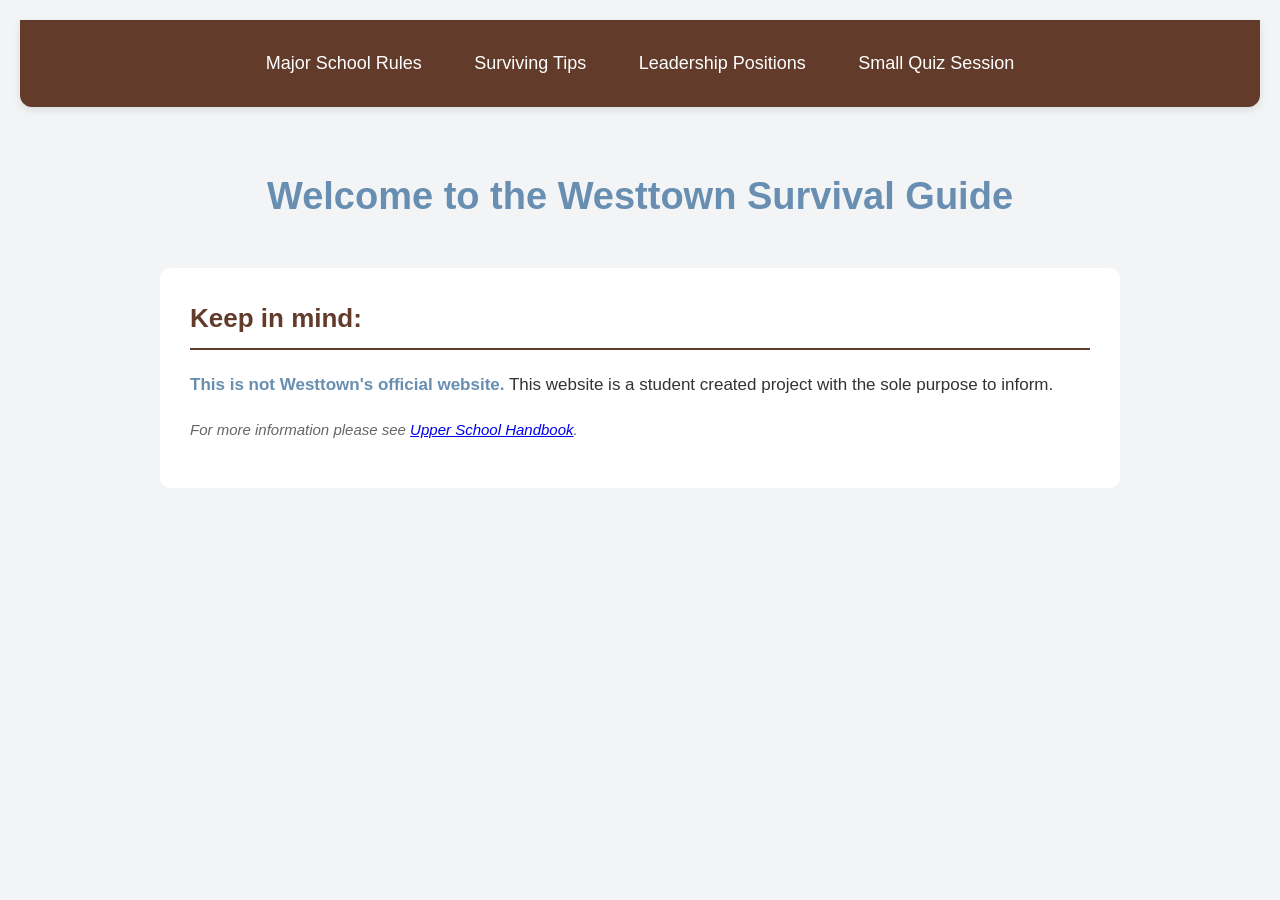
<file: index.html>
<!DOCTYPE html>
<html>
    <head>
    
    <link rel="stylesheet" href="styles.css">
    </head>
    <body>
    
        <div id="brownish">
        <br>
            <nav>
                <a href ="majorschoolrule.html" >Major School Rules</a>
                <a href = "survivingtips.html">Surviving Tips</a>
                <a href = "leadership.html">Leadership Positions</a>
                <a href = "quiz.html">Small Quiz Session </a>
            </nav>
        <br>
        </div>  
        
        
        <br>
        
        
        <h1>Welcome to the Westtown Survival Guide</h1>
        
        <div class="section">
            <h2>Keep in mind:</h2>
            <p><span class="warning">This is not Westtown's official website.</span> This website is a student created project with the sole purpose to inform. </p>
            <p class="note">For more information please see <a href="https://westtown.myschoolapp.com/ftpimages/1579/download/download_2617205.pdf">Upper School Handbook</a>.</p>
        </div>
</file>
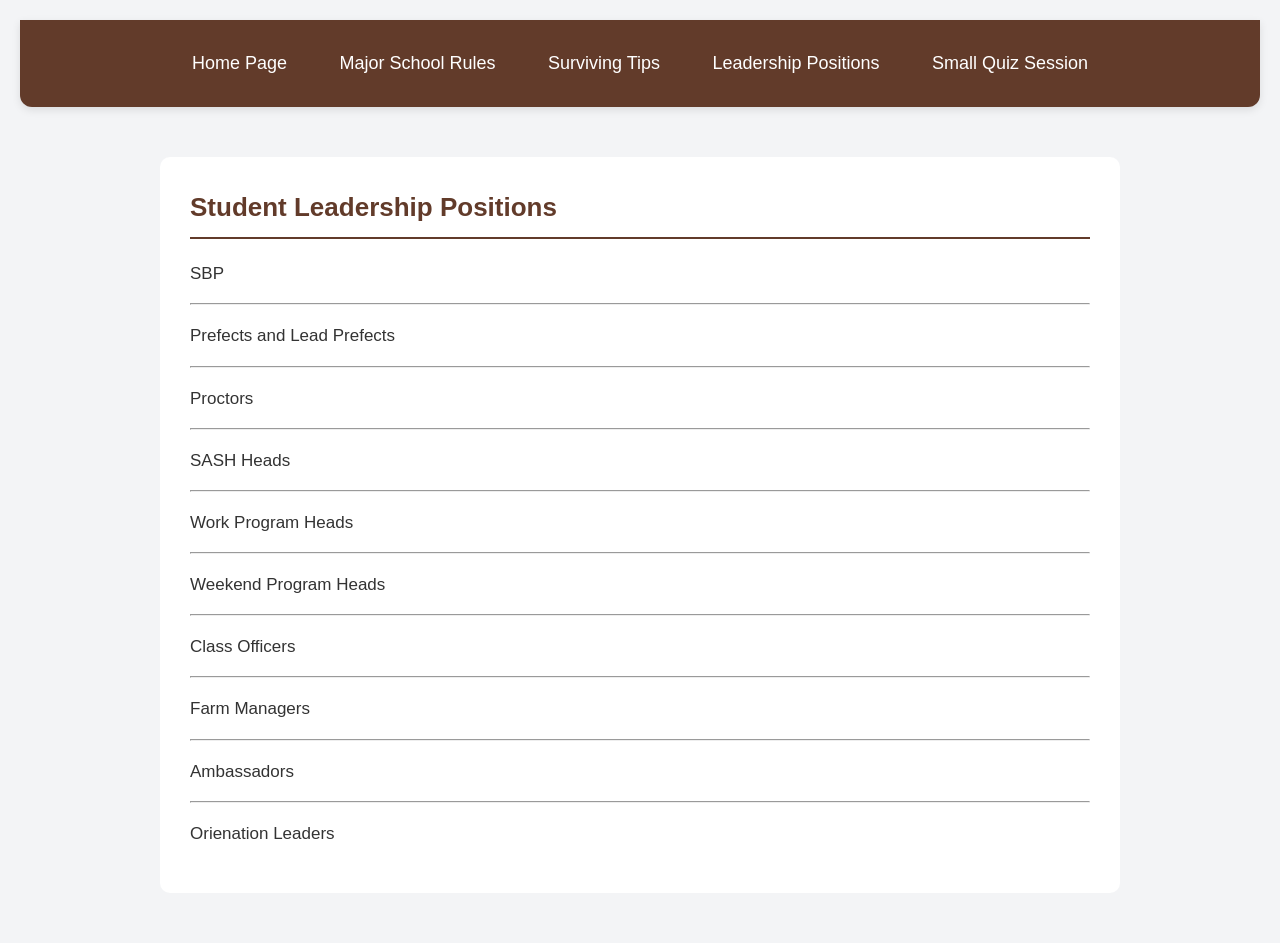
<file: leadship.html>
<!DOCTYPE html>
<html>
    <head>
    <link rel="stylesheet" href="styles.css">
    </head>

    <body>
    
        <div id="brownish">
        <br>
        <nav>
            <a href= "index.html">Home Page</a>
            <a href ="majorschoolrule.html">Major School Rules</a>
            <a href = "survivingtips.html">Surviving Tips</a>
            <a href = "leadship.html">Leadership Positions</a>
            <a href = "quiz.html">Small Quiz Session </a>
        </nav>
        <br>
        </div> 

         <div class="section" id="leadership">
            <h2>Student Leadership Positions</h2>
            <p>SBP</p>
            <hr>
            <p>Prefects and Lead Prefects</p>
            <hr>
            <p>Proctors</p>
            <hr>
            <p>SASH Heads</p>
            <hr>
            <p>Work Program Heads</p>
            <hr>
            <p>Weekend Program Heads</p>
            <hr>
            <p>Class Officers</p>
            <hr>
            <p>Farm Managers</p>
            <hr>
            <p>Ambassadors</p>
            <hr>
            <p>Orienation Leaders</p>
        </div>

      
            
    </body>
</html>
</file>
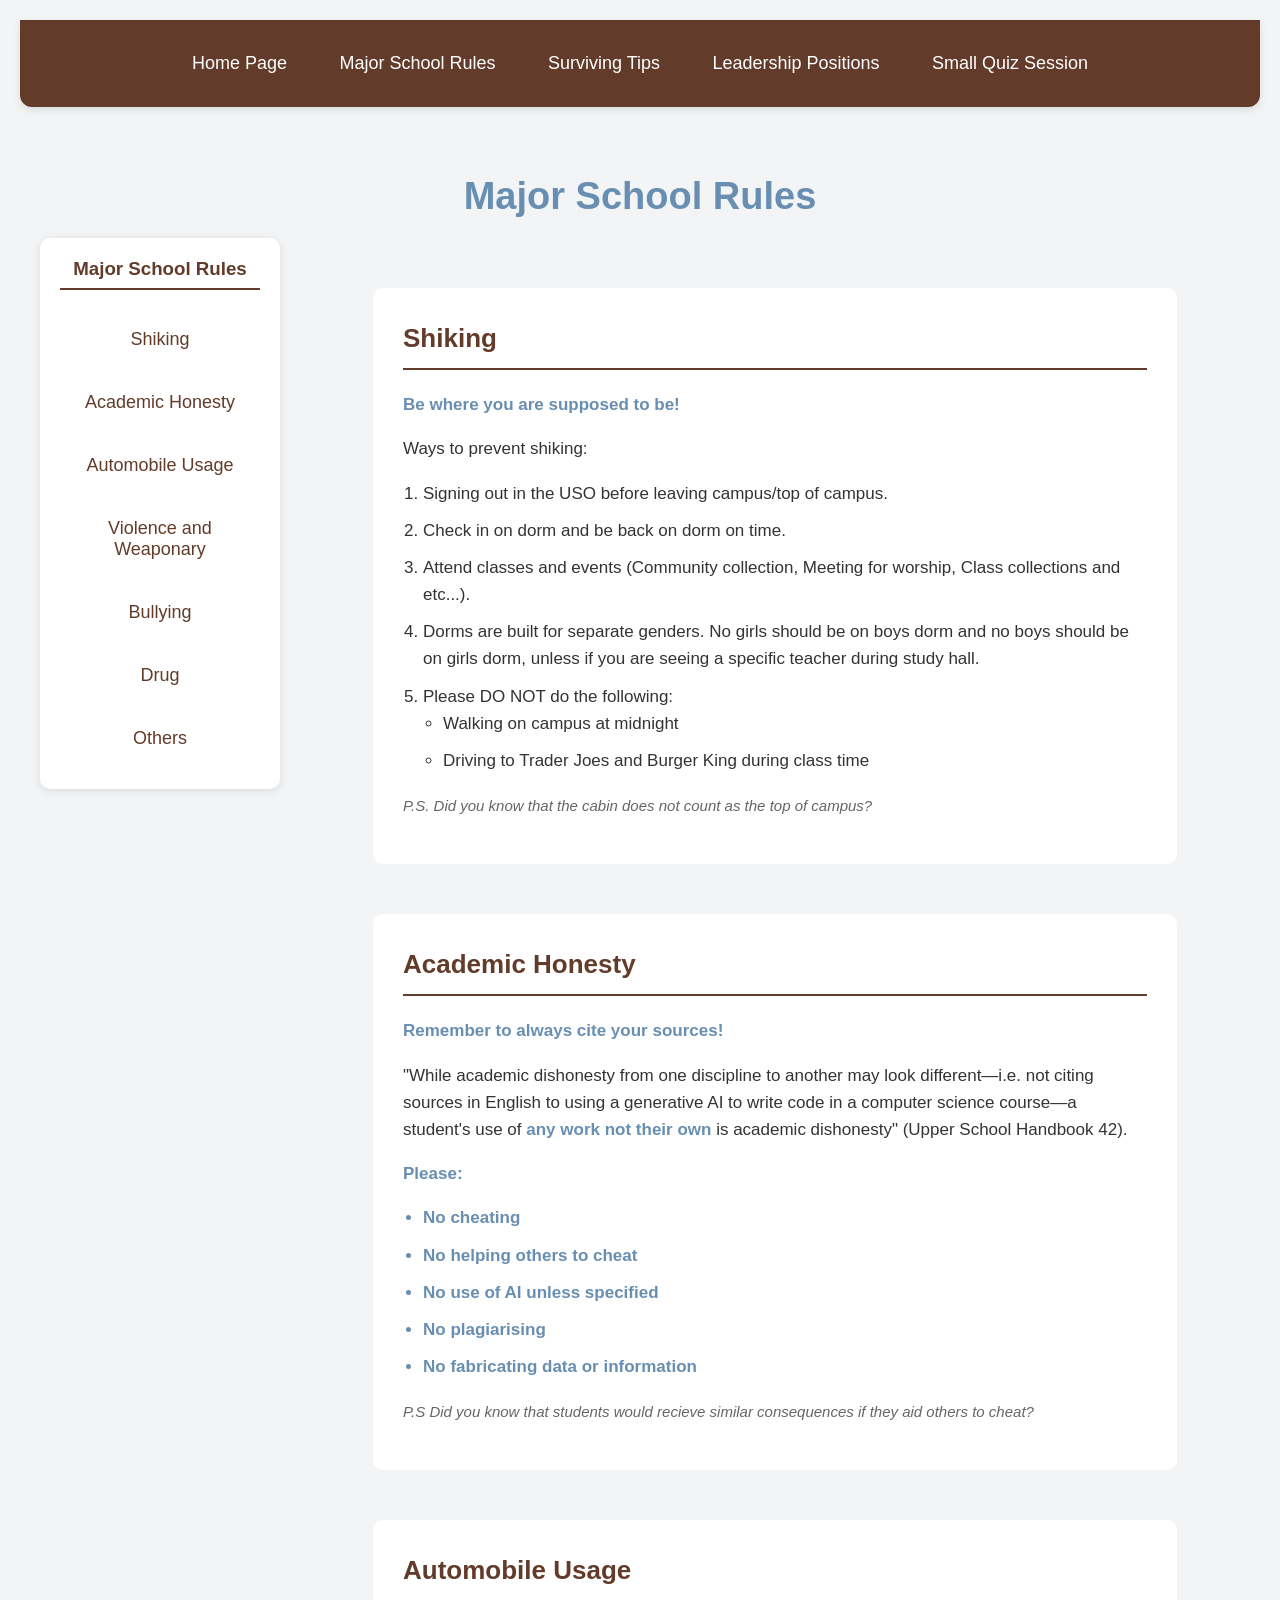
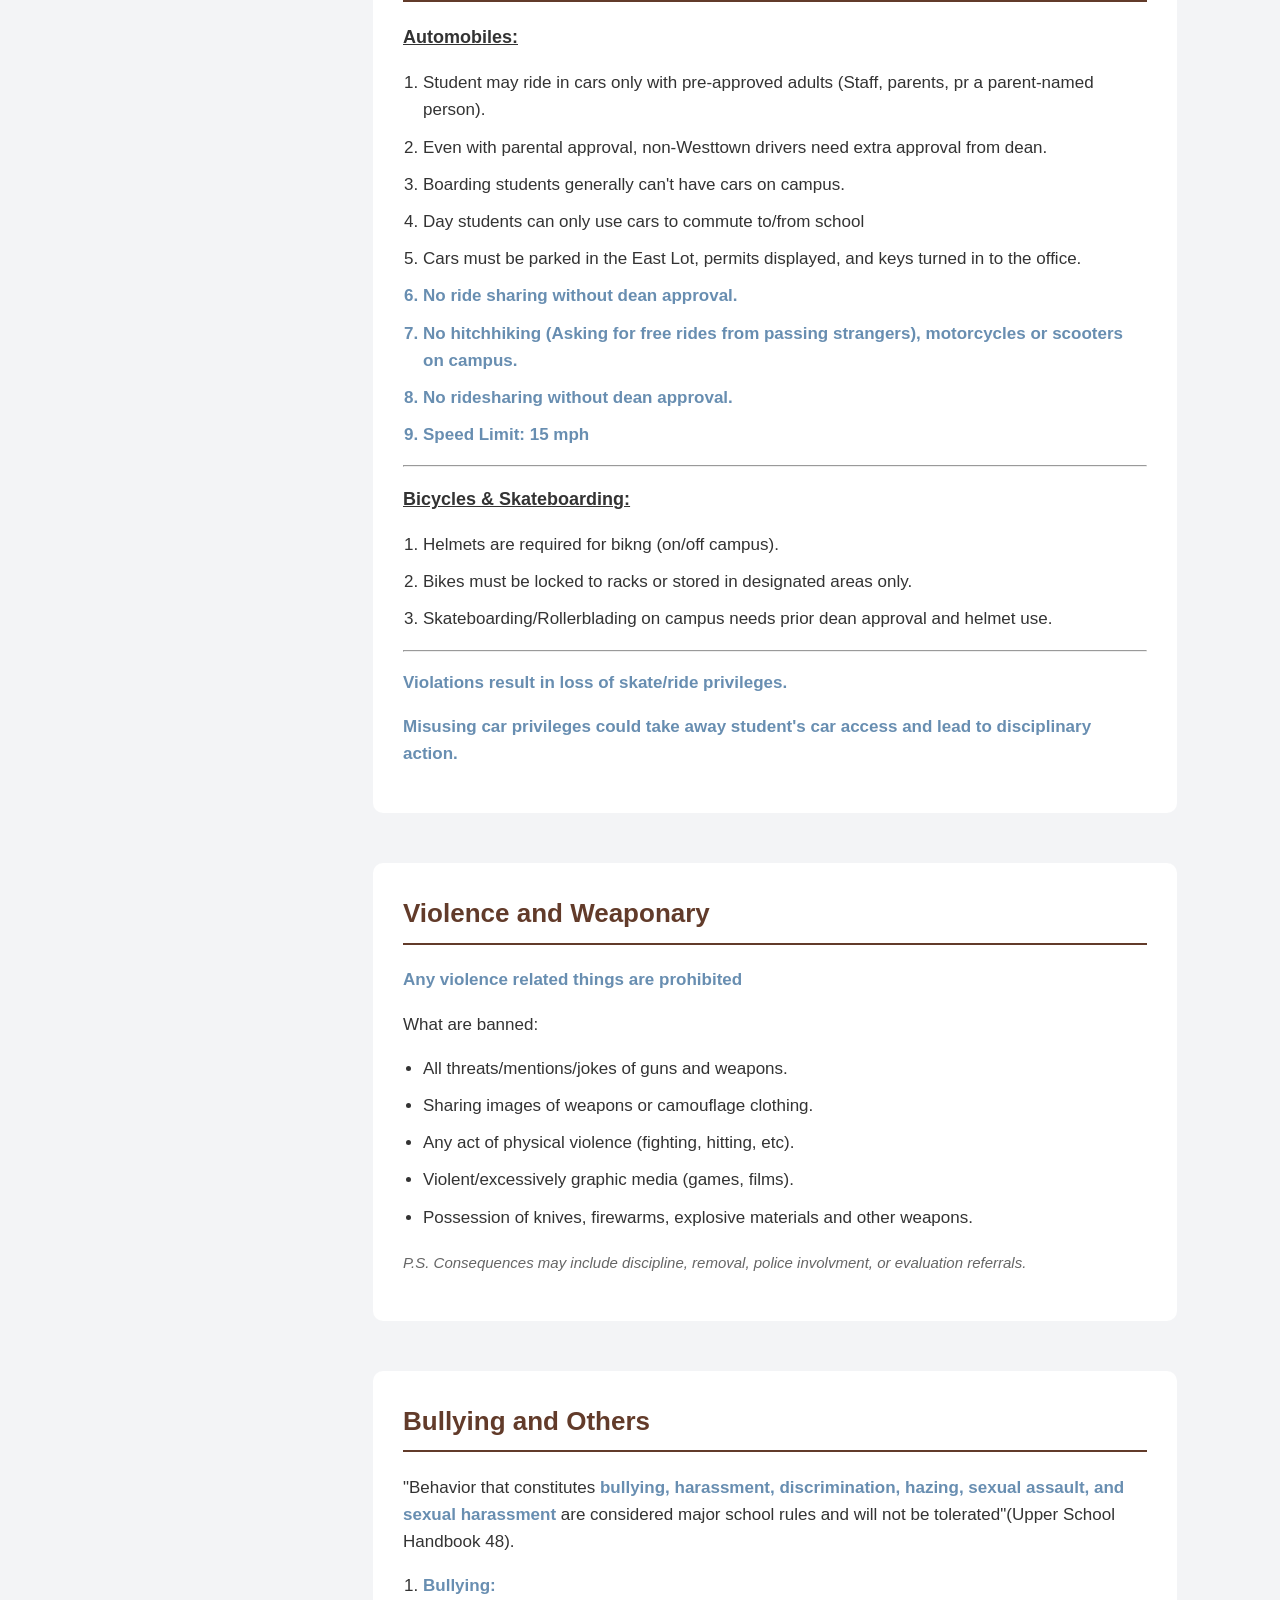
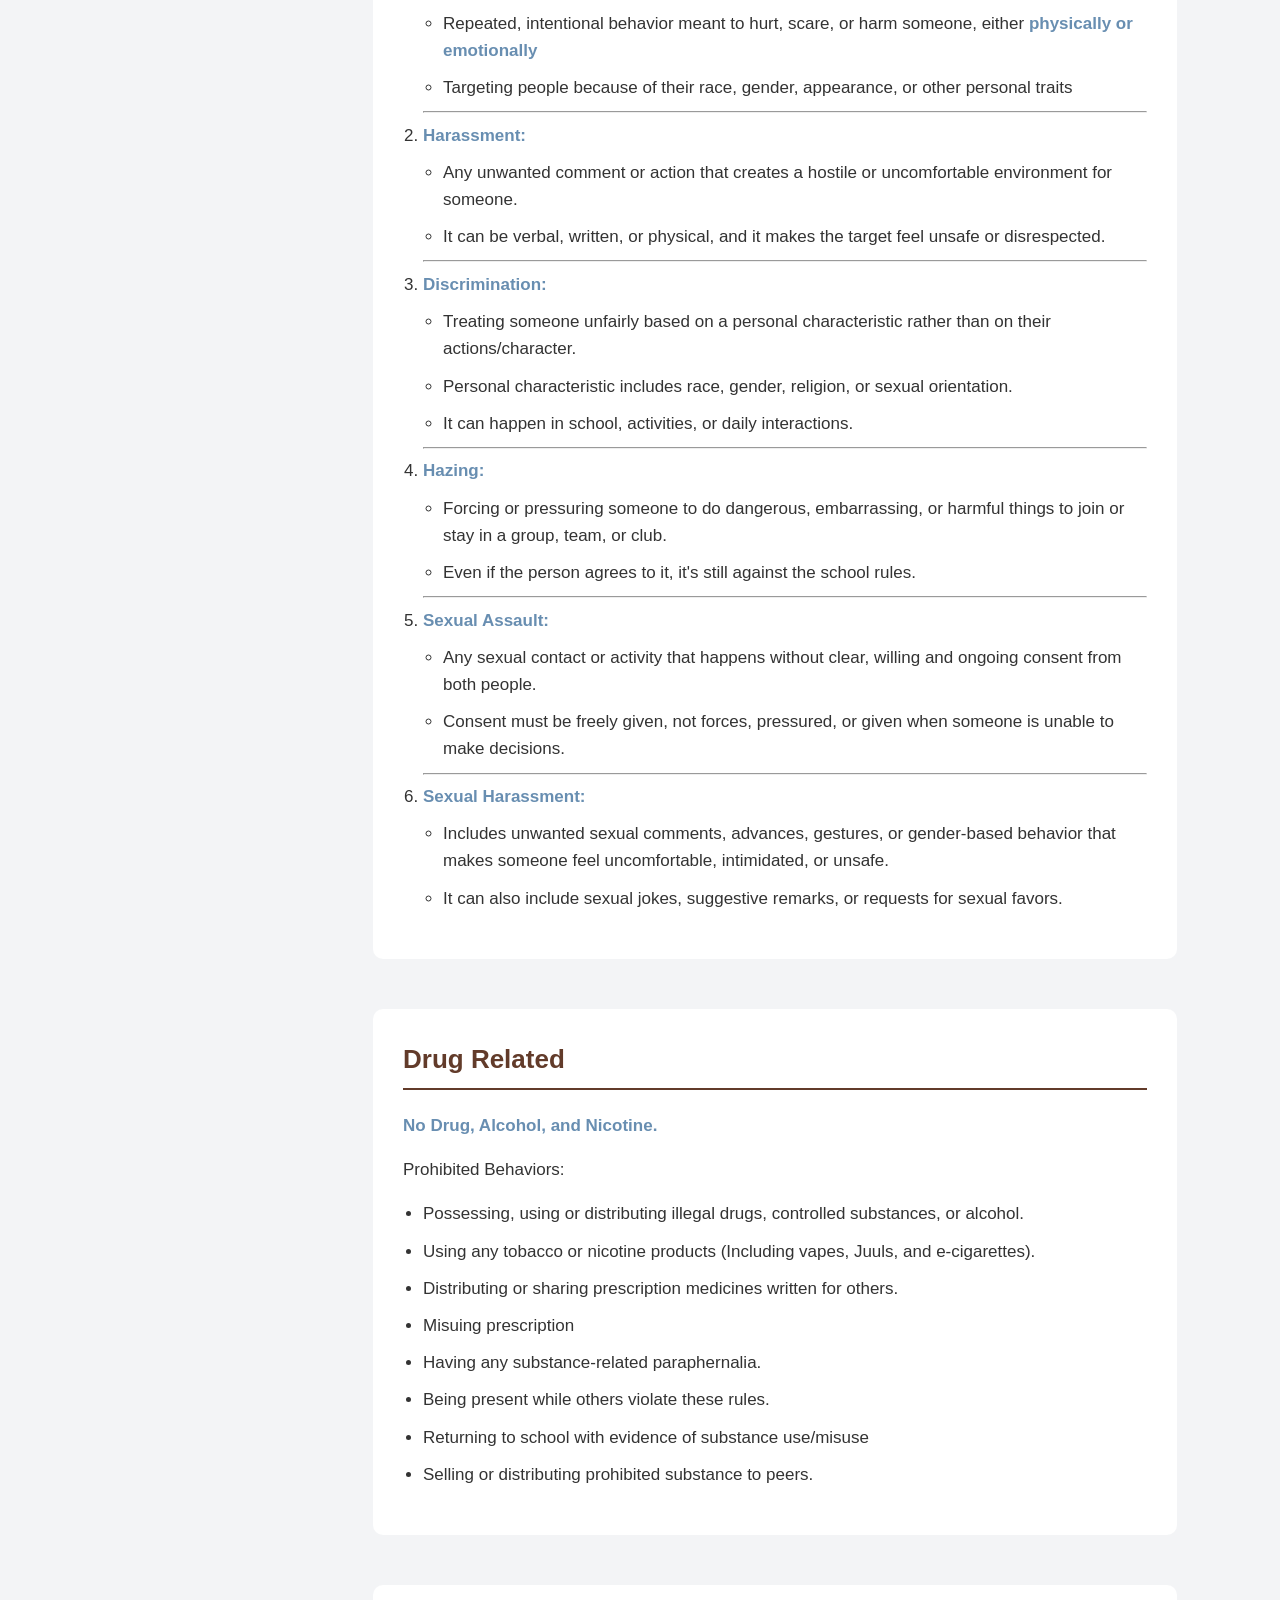
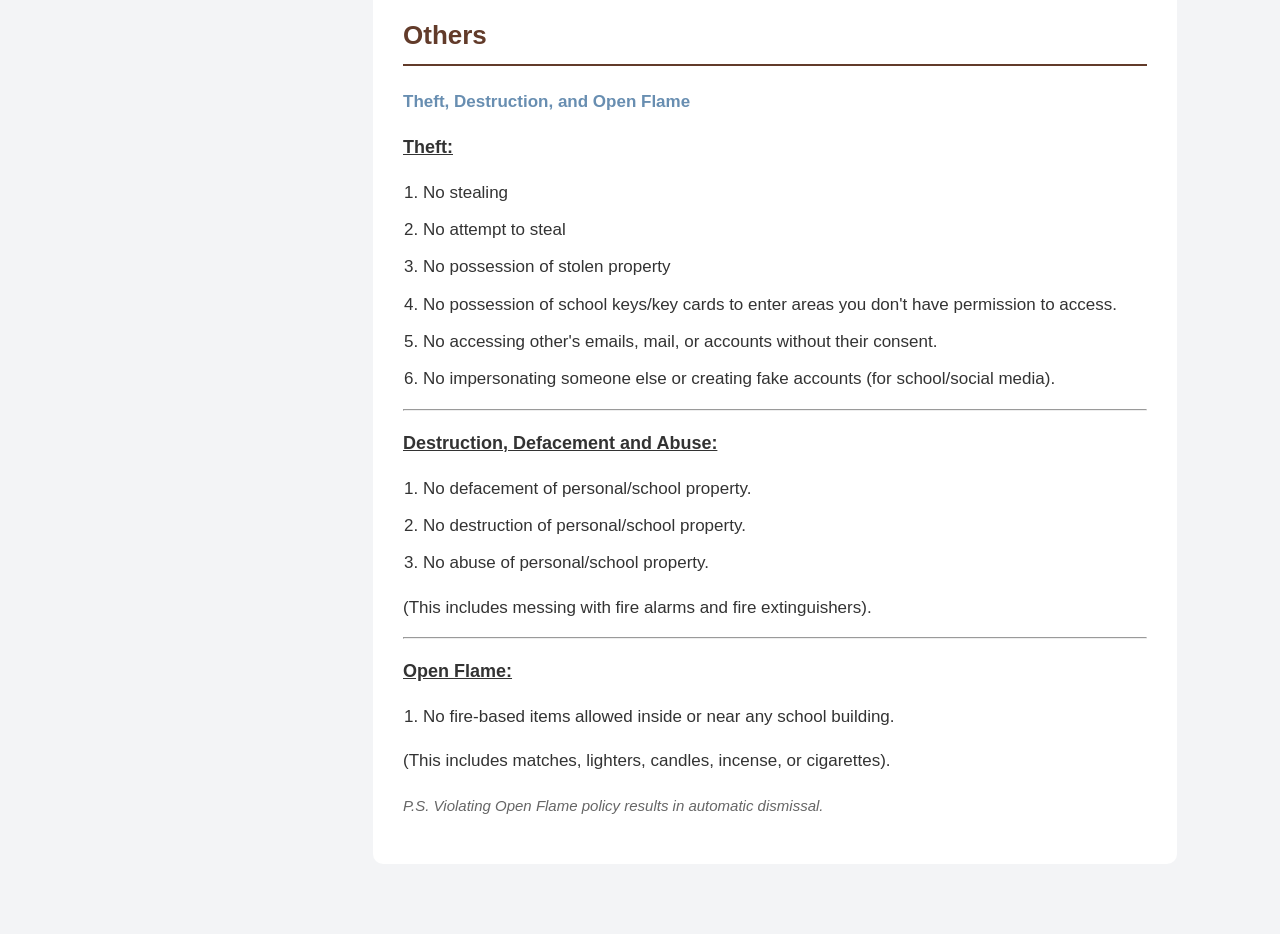
<file: majorschoolrule.html>
<!DOCTYPE html>
<html>
    <head>
    <link rel="stylesheet" href="styles.css">
    </head>

    <body>
  
        <div id="brownish">
        <br>
        <nav>
            <a href= "index.html">Home Page</a>
            <a href ="majorschoolrule.html">Major School Rules</a>
            <a href = "survivingtips.html">Surviving Tips</a>
            <a href = "leadship.html">Leadership Positions</a>
            <a href = "quiz.html">Small Quiz Session </a>
        </nav>
        <br>
        </div> 
        
        <br>
        <h1 style="text-align: center;">Major School Rules</h1>
    
        
        <div class="page-wrapper">
            <div class="sidebar">
                <h3>Major School Rules</h3>
                <nav>
                    <a href = "#rule1" >Shiking</a>
                    <a href = "#rule2" >Academic Honesty</a>
                    <a href = "#rule3" >Automobile Usage</a>
                    <a href = "#rule4" >Violence and Weaponary</a>
                    <a href = "#rule5" >Bullying</a>
                    <a href = "#rule6" >Drug</a>
                    <a href = "#rule7" >Others</a>
                </nav>  
            </div>
            
        <div class="main-content">

        
        
            <div class="section" id="rule1">
                <h2>Shiking</h2>
                <p class="warning">Be where you are supposed to be! </p>
                <p>Ways to prevent shiking:</p>
                <ol>
                    <li>Signing out in the USO before leaving campus/top of campus.</li>
                    <li>Check in on dorm and be back on dorm on time.</li>
                    <li>Attend classes and events (Community collection, Meeting for worship, Class collections and etc...).</li>
                    <li>Dorms are built for separate genders. No girls should be on boys dorm and no boys should be on girls dorm, unless if you are seeing a specific teacher during study hall.</li>
                    <li>Please DO NOT do the following: 
                        <ul>
                            <li>Walking on campus at midnight</li>
                            <li>Driving to Trader Joes and Burger King during class time</li>
                        </ul></li>
                </ol>
                <p class="note">P.S. Did you know that the cabin does not count as the top of campus?</p>
            </div>
    
            <div class="section" id="rule2">
                <h2>Academic Honesty</h2>
                <p class="warning">Remember to always cite your sources!</p>
                <p>"While academic dishonesty from one discipline to another may look different—i.e. not citing
sources in English to using a generative AI to write code in a computer science course—a
student's use of <span class="warning">any work not their own</span> is academic dishonesty" (Upper School Handbook 42).</p>
          
                <p class="warning">Please:</p>
                <ul class="warning">
                    <li>No cheating</li>
                    <li>No helping others to cheat</li>
                    <li>No use of AI unless specified</li>
                    <li>No plagiarising</li>
                    <li>No fabricating data or information</li>
                </ul>
                <p class="note">P.S Did you know that students would recieve similar consequences if they aid others to cheat?</p>
            </div>
        
            <div class="section" id="rule3">
                <h2>Automobile Usage</h2>
                <p id="smalltitle">Automobiles:</p>
                <ol>
                    <li>Student may ride in cars only with pre-approved adults (Staff, parents, pr a parent-named person).</li>
                    <li>Even with parental approval, non-Westtown drivers need extra approval from dean.</li>
                    <li>Boarding students generally can't have cars on campus.</li>
                    <li>Day students can only use cars to commute to/from school</li>
                    <li>Cars must be parked in the East Lot, permits displayed, and keys turned in to the office.</li>
                    <li class="warning">No ride sharing without dean approval.</li>
                    <li class="warning">No hitchhiking (Asking for free rides from passing strangers), motorcycles or scooters on campus.</li>
                    <li class="warning">No ridesharing without dean approval.</li>
                    <li class="warning">Speed Limit: 15 mph</li>
                </ol>
                <hr>
                <p id="smalltitle">Bicycles & Skateboarding:</p>
                <ol>
                    <li>Helmets are required for bikng (on/off campus).</li>
                    <li>Bikes must be locked to racks or stored in designated areas only.</li>
                    <li>Skateboarding/Rollerblading on campus needs prior dean approval and helmet use.</li>
                </ol>
                <hr>
                <p class="warning">Violations result in loss of skate/ride privileges.</p>
                <p class="warning">Misusing car privileges could take away student's car access and lead to disciplinary action.</p>
            
            
        </div>
        
       
        <div class="section" id="rule4">
            <h2>Violence and Weaponary</h2>
            <p class="warning">Any violence related things are prohibited</p>
            <p>What are banned:</p>
            <ul>
                <li>All threats/mentions/jokes of guns and weapons.</li>
                <li>Sharing images of weapons or camouflage clothing.</li>
                <li>Any act of physical violence (fighting, hitting, etc).</li>
                <li>Violent/excessively graphic media (games, films).</li>
                <li>Possession of knives, firewarms, explosive materials and other weapons.</li>
            </ul>
            <p class="note">P.S. Consequences may include discipline, removal, police involvment, or evaluation referrals. </p>
        </div>
        
        <div class="section" id="rule5">
            <h2>Bullying and Others</h2>
            <p>"Behavior that constitutes<span class="warning"> bullying, harassment, discrimination, hazing, sexual assault, and sexual harassment</span> are considered major school rules and will not be tolerated"(Upper School Handbook 48).</p>
            <ol>
                <li><span class="warning">Bullying:</span></li>
                <ul>
                    <li>Repeated, intentional behavior meant to hurt, scare, or harm someone, either<span class="warning"> physically or emotionally</span></li>
                    <li>Targeting people because of their race, gender, appearance, or other personal traits</li>
                </ul><hr>
                
                <li><span class="warning">Harassment:</span></li>
                <ul>
                    <li>Any unwanted comment or action that creates a hostile or uncomfortable environment for someone.</li>
                    <li>It can be verbal, written, or physical, and it makes the target feel unsafe or disrespected.</li>
                </ul><hr>
                
                <li><span class="warning">Discrimination:</span></li>
                <ul>
                    <li>Treating someone unfairly based on a personal characteristic rather than on their actions/character.</li>
                    <li>Personal characteristic includes race, gender, religion, or sexual orientation.</li>
                    <li>It can happen in school, activities, or daily interactions.</li>
                </ul><hr>
                
                <li><span class="warning">Hazing:</span></li>
                <ul>
                    <li>Forcing or pressuring someone to do dangerous, embarrassing, or harmful things to join or stay in a group, team, or club.</li>
                    <li>Even if the person agrees to it, it's still against the school rules.</li>
                </ul><hr>
                
                <li><span class="warning">Sexual Assault:</span></li>
                <ul>
                    <li>Any sexual contact or activity that happens without clear, willing and ongoing consent from both people.</li>
                    <li>Consent must be freely given, not forces, pressured, or given when someone is unable to make decisions.</li>
                </ul><hr>
                
                <li><span class="warning">Sexual Harassment:</span></li>
                <ul>
                    <li>Includes unwanted sexual comments, advances, gestures, or gender-based behavior that makes someone feel uncomfortable, intimidated, or unsafe. </li>
                    <li>It can also include sexual jokes, suggestive remarks, or requests for sexual favors.</li>
                </ul>
            </ol>
            
            
        </div>
        
        <div class="section" id="rule6">
            <h2>Drug Related</h2>
            <p class="warning">No Drug, Alcohol, and Nicotine.</p>
            <p>Prohibited Behaviors:</p>
            <ul>
                <li>Possessing, using or distributing illegal drugs, controlled substances, or alcohol.</li>
                <li>Using any tobacco or nicotine products (Including vapes, Juuls, and e-cigarettes).</li>
                <li>Distributing or sharing prescription medicines written for others.</li>
                <li>Misuing prescription</li>
                <li>Having any substance-related paraphernalia.</li>
                <li>Being present while others violate these rules.</li>
                <li>Returning to school with evidence of substance use/misuse</li>
                <li>Selling or distributing prohibited substance to peers.</li>
            </ul>
        </div>
        
        <div class="section" id="rule7">
            <h2>Others</h2>
            <p class="warning">Theft, Destruction, and Open Flame</p>
            <p id="smalltitle">Theft:</p>
            <ol>
                <li>No stealing</li>
                <li>No attempt to steal</li>
                <li>No possession of stolen property</li>
                <li>No possession of school keys/key cards to enter areas you don't have permission to access.</li>
                <li>No accessing other's emails, mail, or accounts without their consent.</li>
                <li>No impersonating someone else or creating fake accounts (for school/social media).</li>
            </ol>
            <hr>
            <p id="smalltitle">Destruction, Defacement and Abuse:</p>
            <ol>
                <li>No defacement of personal/school property.</li>
                <li>No destruction of personal/school property.</li>
                <li>No abuse of personal/school property.</li>
            </ol>
            <p>(This includes messing with fire alarms and fire extinguishers).</p>
            <hr>
            <p id="smalltitle">Open Flame:</p>
            <ol>
                <li>No fire-based items allowed inside or near any school building.</li>
            </ol>
            <p>(This includes matches, lighters, candles, incense, or cigarettes).</p>
            <p class="note">P.S. Violating Open Flame policy results in automatic dismissal.</p>
        </div>
        
    </body>
</html>
</file>
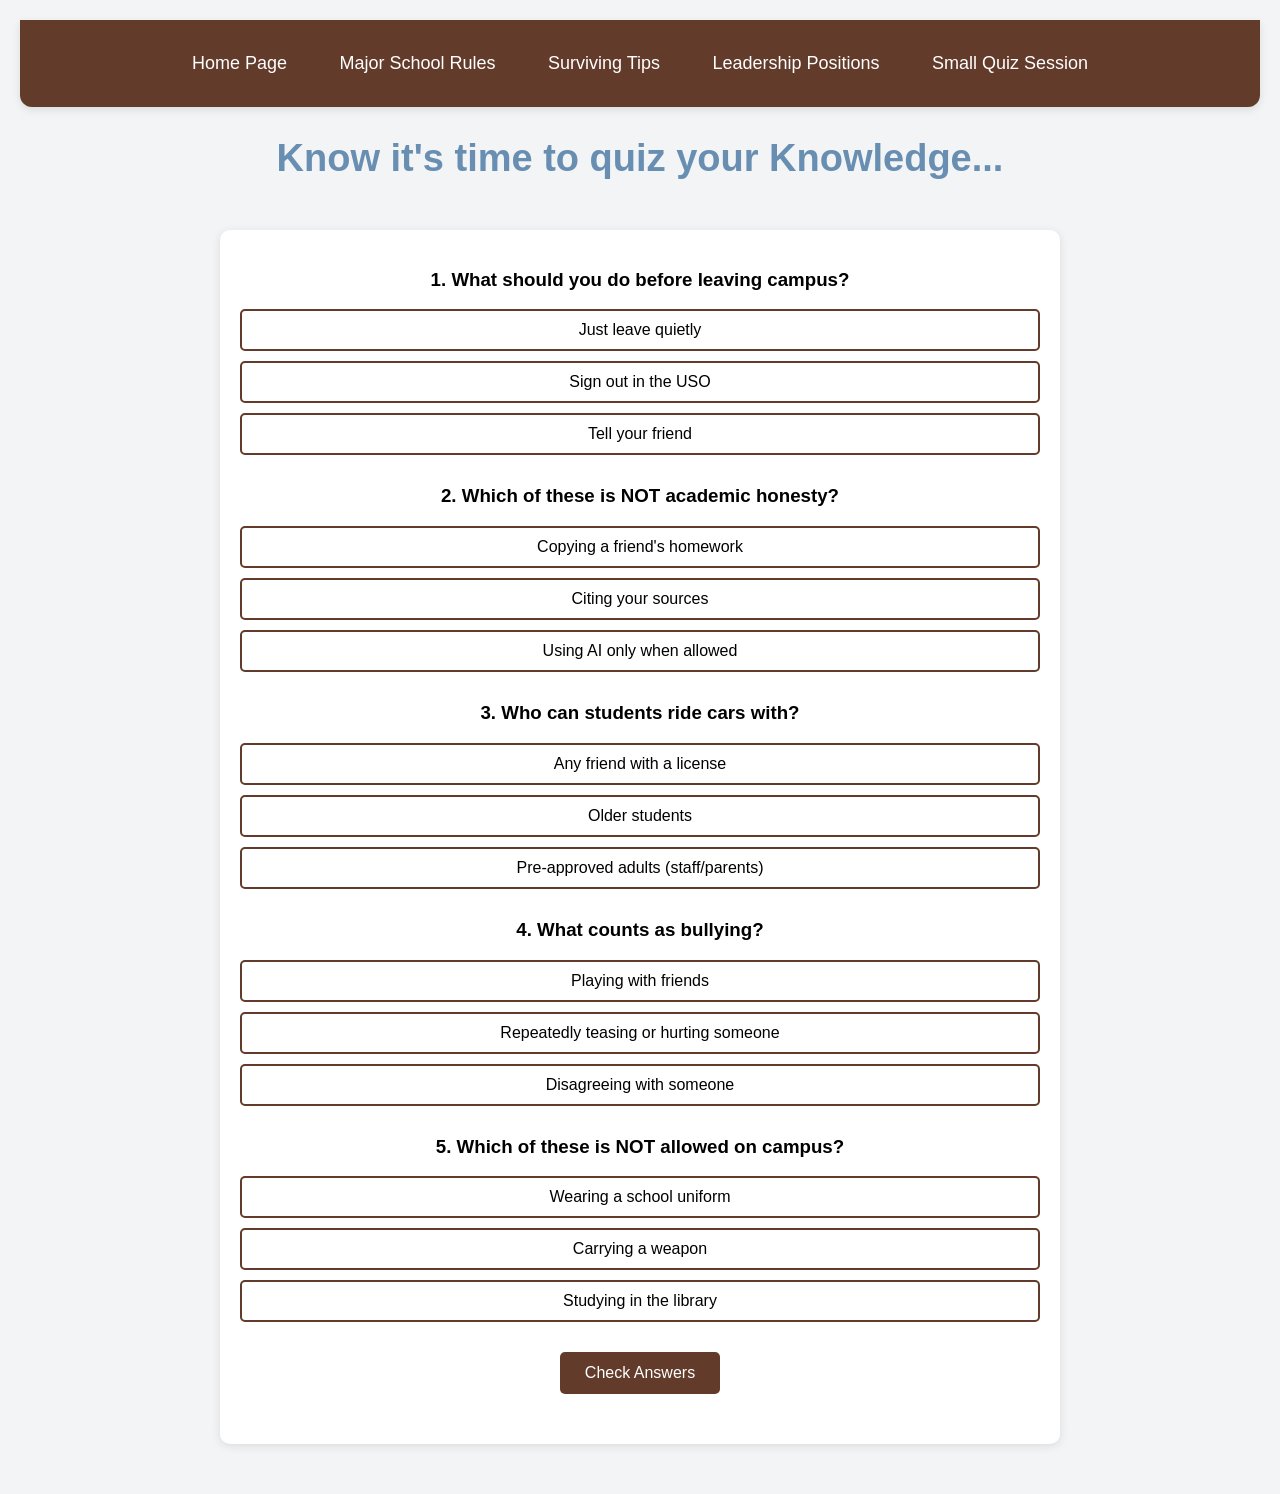
<file: quiz.html>
<!DOCTYPE html>
<html>
<head>
    <link rel="stylesheet" href="styles.css">
    <style>
        .quiz-container {
            max-width: 800px;
            margin: 50px auto;
            padding: 20px;
            background: white;
            border-radius: 10px;
            box-shadow: 0 2px 10px rgba(0,0,0,0.1);
        }
        .question {
            margin-bottom: 30px;
        }
        .options {
            display: flex;
            flex-direction: column;
            gap: 10px;
        }
        .option {
            padding: 10px;
            border: 2px solid #623b2a;
            border-radius: 5px;
            cursor: pointer;
            transition: all 0.3s ease;
        }
        .option:hover {
            background-color: #623b2a;
            color: white;
        }
        .correct {
            background-color: #28a745;
            color: white;
            border-color: #28a745;
        }
        .incorrect {
            background-color: #dc3545;
            color: white;
            border-color: #dc3545;
        }
        #submit-btn {
            background-color: #623b2a;
            color: white;
            border: none;
            padding: 12px 25px;
            border-radius: 5px;
            cursor: pointer;
            font-size: 16px;
        }
        #result {
            margin-top: 30px;
            font-size: 20px;
            font-weight: bold;
        }
    </style>
</head>
<body>
    <div id="brownish">
        <br>
        <nav>
            <a href="index.html">Home Page</a>
            <a href="majorschoolrule.html">Major School Rules</a>
            <a href="survivingtips.html">Surviving Tips</a>
            <a href="leadship.html">Leadership Positions</a>
            <a href="quiz.html">Small Quiz Session </a>
        </nav>
        <br>
    </div>

    <h1 style="text-align: center; color: #688eb1;">Know it's time to quiz your Knowledge...</h1>

    <div class="quiz-container">
        
        <div class="question" id="q1">
            <h3>1. What should you do before leaving campus?</h3>
            <div class="options">
                <div class="option" data-answer="wrong">Just leave quietly</div>
                <div class="option" data-answer="correct">Sign out in the USO</div>
                <div class="option" data-answer="wrong">Tell your friend</div>
            </div>
        </div>

        
        <div class="question" id="q2">
            <h3>2. Which of these is NOT academic honesty?</h3>
            <div class="options">
                <div class="option" data-answer="correct">Copying a friend's homework</div>
                <div class="option" data-answer="wrong">Citing your sources</div>
                <div class="option" data-answer="wrong">Using AI only when allowed</div>
            </div>
        </div>

        
        <div class="question" id="q3">
            <h3>3. Who can students ride cars with?</h3>
            <div class="options">
                <div class="option" data-answer="wrong">Any friend with a license</div>
                <div class="option" data-answer="wrong">Older students</div>
                <div class="option" data-answer="correct">Pre-approved adults (staff/parents)</div>
            </div>
        </div>

       
        <div class="question" id="q4">
            <h3>4. What counts as bullying?</h3>
            <div class="options">
                <div class="option" data-answer="wrong">Playing with friends</div>
                <div class="option" data-answer="correct">Repeatedly teasing or hurting someone</div>
                <div class="option" data-answer="wrong">Disagreeing with someone</div>
            </div>
        </div>

        
        <div class="question" id="q5">
            <h3>5. Which of these is NOT allowed on campus?</h3>
            <div class="options">
                <div class="option" data-answer="wrong">Wearing a school uniform</div>
                <div class="option" data-answer="correct">Carrying a weapon</div>
                <div class="option" data-answer="wrong">Studying in the library</div>
            </div>
        </div>

        <button id="submit-btn">Check Answers</button>
        <div id="result"></div>
    </div>

    <script>
        
        document.addEventListener('DOMContentLoaded', function() {
            const options = document.querySelectorAll('.option');
            const submitBtn = document.getElementById('submit-btn');
            const resultDiv = document.getElementById('result');
            let score = 0;
            let answeredQuestions = new Set();

           
            options.forEach(option => {
                option.addEventListener('click', function() {
                    const parent = this.parentElement;
                    
                    parent.querySelectorAll('.option').forEach(opt => {
                        opt.classList.remove('selected');
                    });
                    
                    this.classList.add('selected');
                    answeredQuestions.add(parent.parentElement.id);
                });
            });

            
            submitBtn.addEventListener('click', function() {
                score = 0;
               
                options.forEach(option => {
                    option.style.pointerEvents = 'none';
                    if (option.dataset.answer === 'correct') {
                        option.classList.add('correct');
                    } else if (option.classList.contains('selected') && option.dataset.answer === 'wrong') {
                        option.classList.add('incorrect');
                    }
                });

             
                document.querySelectorAll('.option.selected').forEach(option => {
                    if (option.dataset.answer === 'correct') {
                        score++;
                    }
                });

            
                resultDiv.textContent = `You got ${score} out of 5 questions right!`;
                if (score === 5) {
                    resultDiv.style.color = '#28a745';
                    resultDiv.textContent += " Perfect! You know the rules well!";
                } else if (score >= 3) {
                    resultDiv.style.color = '#ffc107';
                    resultDiv.textContent += " Good job! Review the rules you missed.";
                } else {
                    resultDiv.style.color = '#dc3545';
                    resultDiv.textContent += " Need to study the rules more. Check the Major School Rules page!";
                }
            });
        });
    </script>
</body>
</html>
</file>
<file: styles.css>
body{
    font-family: Arial;
    text-align: center;
    background-color: #f3f4f6;
    margin: 20px;
}
   

nav a{
    margin: 12px;
    text-decoration: none;
    font-size: 18px;
    color:white;
    padding: 8px 12px;
    border-radius:5px;
    transition: background-color 0.3s ease;
}

nav a:hover{
    background-color:white;
    color:#623b2a;
}

h1{
    margin: 20px 0;
    font-size: 38px;
    color:#688eb1;
}

.section{
    margin: 50px auto;
    width: 80%;
    max-width:900px;
    text-align: left;
    font-size: 17px;
    line-height: 1.6;
    color: #333;
    background-color:#fff;
    padding:30px;
    border-radius: 10px;
    box-shadow: 0 2px 10px rgba(0,0,0,0,0.5);
}

.section h2{
    color:#623b2a;
    font-size:26px;
    margin-top:0;
    border-bottom: 2px solid #623b2a;
    padding-bottom:8px;
}

.section ol, .section ul{
    padding-left:20px;
}

.section li{
    margin-bottom:10px;
}

.section p{
    margin-bottom:16px;
}

.section .warning{
    color:#688eb1;
    font-weight:bold;
}

.section .alarming{
    color:#d9534f;
    font-weight:bold;
}

.section .note{
    font-size:15px;
    color:#666;
    font-style:italic;
    margin-top:20px;
}

div a:hover{
    text-decoration:none;
}

#brownish{
    background-color:#623b2a;
    padding: 15px 0;
    margin-bottom: 30px;
    border-radius: 0 0 12px 12px;
    box-shadow: 0 3px 8px rgba(0,0,0,0.1);
}

#box nav a{
    color:#623b2a;
    font-size:20px;
}

#box nav a:hover{
    color:white;
    background-color:#632b2a;
}

.page-wrapper{
    display: flex;
    gap: 30px;
    max-width:1200px;
    margin: 0 auto;
    padding 0 20px;
}

.sidebar{
    width:200px;
    position: sticky;
    top:150px;
    bottom:auto;
    left:30px;
    background-color: white;
    padding:20px;
    border-radius:10px;
    box-shadow:0 2px 10px rgba(0,0,0,0.1);
    max-height:calc(100vh - 150px);
    overflow-y:auto;
    height:fit-content;
    transition:top 0.1s ease, bottom 0.1s ease;
  
}

.sidebar h3{
    color:#623b2a;
    margin-top:0;
    border-bottom: 2px solid #623b2a;
    padding-bottom:8px;
    text-align:center;
}

.sidebar nav{
    display:flex;
    flex-direction: column;
    gap: 2px;
}

.sidebar a{
    color: #623b2a;
    text-decoration:none;
    padding:8px;
    border-radius:5px;
    transition: background-color 0.3 ease;
}

.sidebar a:hover{
    background-color:#623b2a;
    color:white;
}


.main-content{
    flex:1;
}

#white{
    color:white;
}

#smalltitle{
    text-decoration:underline;
    font-weight:bold;
    font-size:18px;
}

html{
    scroll-behavior:smooth;
}
</file>
